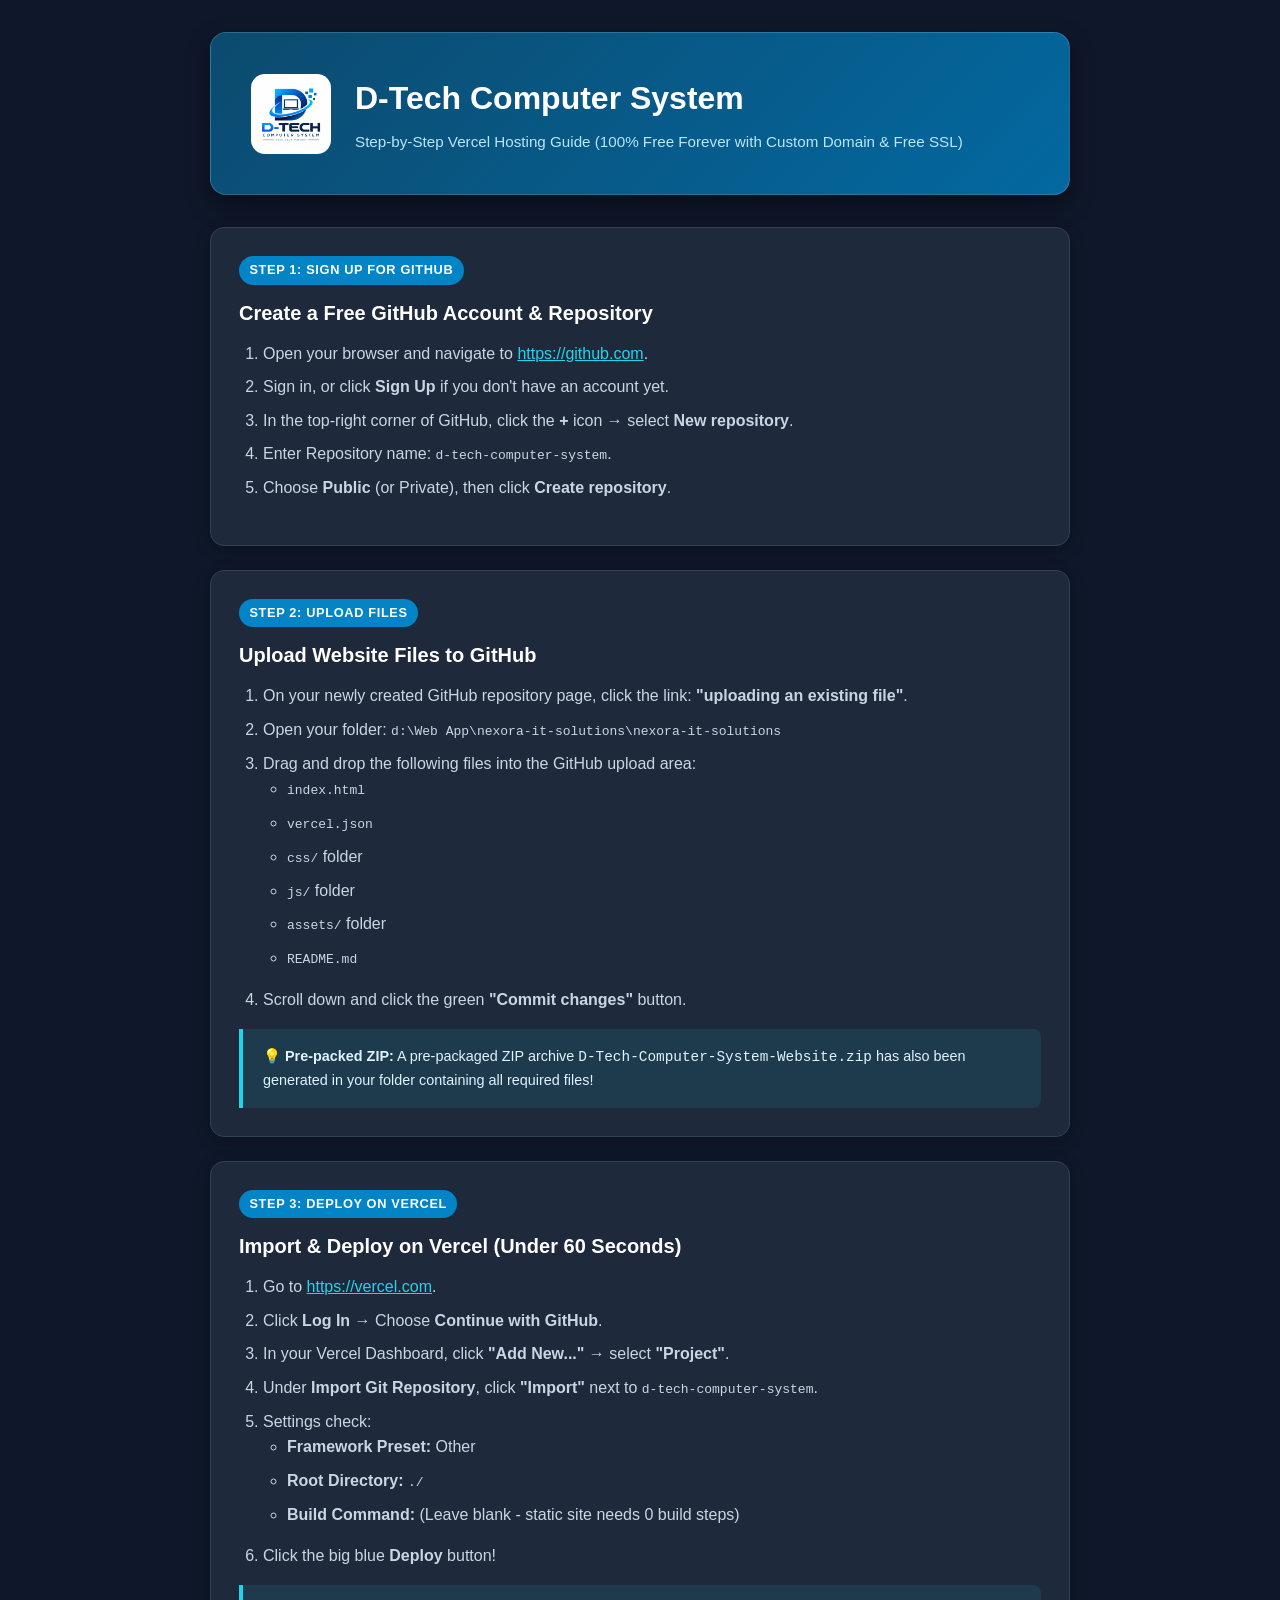
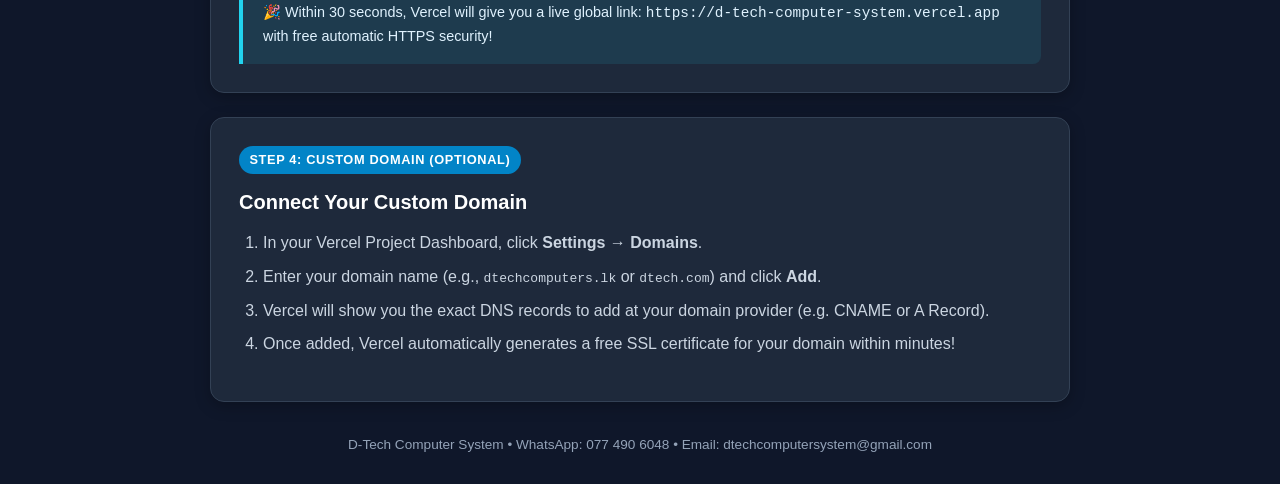
<file: nexora-it-solutions/Vercel_Deployment_Guide.html>
<!DOCTYPE html>
<html lang="en">
<head>
  <meta charset="UTF-8">
  <title>Vercel Free Hosting Guide | D-Tech Computer System</title>
  <style>
    :root {
      --primary: #0284c7;
      --primary-dark: #0369a1;
      --bg: #0f172a;
      --card: #1e293b;
      --text: #f8fafc;
      --muted: #94a3b8;
      --border: #334155;
      --accent: #22d3ee;
      --success: #10b981;
    }
    * { box-sizing: border-box; margin: 0; padding: 0; }
    body {
      font-family: -apple-system, BlinkMacSystemFont, "Segoe UI", Roboto, sans-serif;
      background: var(--bg);
      color: var(--text);
      line-height: 1.6;
      padding: 2rem 1rem;
    }
    .guide-container {
      max-width: 860px;
      margin: 0 auto;
    }
    .header-card {
      background: linear-gradient(135deg, #0c4a6e 0%, #0369a1 100%);
      border-radius: 16px;
      padding: 2.5rem;
      margin-bottom: 2rem;
      border: 1px solid rgba(255, 255, 255, 0.15);
      box-shadow: 0 10px 25px rgba(0,0,0,0.4);
      display: flex;
      align-items: center;
      gap: 1.5rem;
    }
    .logo-img {
      width: 80px;
      height: 80px;
      border-radius: 14px;
      background: #fff;
      padding: 4px;
      object-fit: contain;
    }
    .header-card h1 {
      font-size: 2rem;
      font-weight: 800;
      color: #fff;
      margin-bottom: 0.35rem;
    }
    .header-card p {
      color: #bae6fd;
      font-size: 0.95rem;
    }
    .step-card {
      background: var(--card);
      border: 1px solid var(--border);
      border-radius: 14px;
      padding: 1.75rem;
      margin-bottom: 1.5rem;
      box-shadow: 0 4px 15px rgba(0,0,0,0.25);
    }
    .step-badge {
      display: inline-block;
      background: var(--primary);
      color: #fff;
      font-size: 0.8rem;
      font-weight: 700;
      padding: 0.25rem 0.65rem;
      border-radius: 9999px;
      margin-bottom: 0.75rem;
      text-transform: uppercase;
      letter-spacing: 0.05em;
    }
    .step-title {
      font-size: 1.25rem;
      font-weight: 700;
      color: #fff;
      margin-bottom: 0.75rem;
    }
    .step-card ol, .step-card ul {
      margin-left: 1.5rem;
      margin-bottom: 1rem;
      color: #cbd5e1;
    }
    .step-card li {
      margin-bottom: 0.5rem;
    }
    .callout {
      background: rgba(34, 211, 238, 0.1);
      border-left: 4px solid var(--accent);
      padding: 1rem 1.25rem;
      border-radius: 0 8px 8px 0;
      margin-top: 1rem;
      font-size: 0.9rem;
      color: #e0f2fe;
    }
    .code-box {
      background: #020617;
      border: 1px solid #1e293b;
      border-radius: 8px;
      padding: 0.85rem 1rem;
      font-family: monospace;
      font-size: 0.85rem;
      color: #38bdf8;
      margin: 0.5rem 0;
      overflow-x: auto;
    }
    .btn-link {
      display: inline-block;
      background: var(--primary);
      color: #fff;
      font-weight: 600;
      padding: 0.6rem 1.25rem;
      border-radius: 8px;
      text-decoration: none;
      margin-top: 0.5rem;
      transition: background 0.2s;
    }
    .btn-link:hover {
      background: var(--primary-dark);
    }
  </style>
</head>
<body>

  <div class="guide-container">
    <!-- Header Card -->
    <div class="header-card">
      <img src="assets/images/d-tech-logo.jpg" alt="D-Tech Logo" class="logo-img" />
      <div>
        <h1>D-Tech Computer System</h1>
        <p>Step-by-Step Vercel Hosting Guide (100% Free Forever with Custom Domain & Free SSL)</p>
      </div>
    </div>

    <!-- Step 1 -->
    <div class="step-card">
      <span class="step-badge">Step 1: Sign Up for GitHub</span>
      <h2 class="step-title">Create a Free GitHub Account & Repository</h2>
      <ol>
        <li>Open your browser and navigate to <a href="https://github.com" target="_blank" style="color: var(--accent);">https://github.com</a>.</li>
        <li>Sign in, or click <strong>Sign Up</strong> if you don't have an account yet.</li>
        <li>In the top-right corner of GitHub, click the <strong>+</strong> icon &rarr; select <strong>New repository</strong>.</li>
        <li>Enter Repository name: <code>d-tech-computer-system</code>.</li>
        <li>Choose <strong>Public</strong> (or Private), then click <strong>Create repository</strong>.</li>
      </ol>
    </div>

    <!-- Step 2 -->
    <div class="step-card">
      <span class="step-badge">Step 2: Upload Files</span>
      <h2 class="step-title">Upload Website Files to GitHub</h2>
      <ol>
        <li>On your newly created GitHub repository page, click the link: <strong>"uploading an existing file"</strong>.</li>
        <li>Open your folder: <code>d:\Web App\nexora-it-solutions\nexora-it-solutions</code></li>
        <li>Drag and drop the following files into the GitHub upload area:
          <ul>
            <li><code>index.html</code></li>
            <li><code>vercel.json</code></li>
            <li><code>css/</code> folder</li>
            <li><code>js/</code> folder</li>
            <li><code>assets/</code> folder</li>
            <li><code>README.md</code></li>
          </ul>
        </li>
        <li>Scroll down and click the green <strong>"Commit changes"</strong> button.</li>
      </ol>
      <div class="callout">
        💡 <strong>Pre-packed ZIP:</strong> A pre-packaged ZIP archive <code>D-Tech-Computer-System-Website.zip</code> has also been generated in your folder containing all required files!
      </div>
    </div>

    <!-- Step 3 -->
    <div class="step-card">
      <span class="step-badge">Step 3: Deploy on Vercel</span>
      <h2 class="step-title">Import & Deploy on Vercel (Under 60 Seconds)</h2>
      <ol>
        <li>Go to <a href="https://vercel.com" target="_blank" style="color: var(--accent);">https://vercel.com</a>.</li>
        <li>Click <strong>Log In</strong> &rarr; Choose <strong>Continue with GitHub</strong>.</li>
        <li>In your Vercel Dashboard, click <strong>"Add New..."</strong> &rarr; select <strong>"Project"</strong>.</li>
        <li>Under <strong>Import Git Repository</strong>, click <strong>"Import"</strong> next to <code>d-tech-computer-system</code>.</li>
        <li>Settings check:
          <ul>
            <li><strong>Framework Preset:</strong> Other</li>
            <li><strong>Root Directory:</strong> <code>./</code></li>
            <li><strong>Build Command:</strong> (Leave blank - static site needs 0 build steps)</li>
          </ul>
        </li>
        <li>Click the big blue <strong>Deploy</strong> button!</li>
      </ol>
      <div class="callout">
        🎉 Within 30 seconds, Vercel will give you a live global link: <code>https://d-tech-computer-system.vercel.app</code> with free automatic HTTPS security!
      </div>
    </div>

    <!-- Step 4 -->
    <div class="step-card">
      <span class="step-badge">Step 4: Custom Domain (Optional)</span>
      <h2 class="step-title">Connect Your Custom Domain</h2>
      <ol>
        <li>In your Vercel Project Dashboard, click <strong>Settings</strong> &rarr; <strong>Domains</strong>.</li>
        <li>Enter your domain name (e.g., <code>dtechcomputers.lk</code> or <code>dtech.com</code>) and click <strong>Add</strong>.</li>
        <li>Vercel will show you the exact DNS records to add at your domain provider (e.g. CNAME or A Record).</li>
        <li>Once added, Vercel automatically generates a free SSL certificate for your domain within minutes!</li>
      </ol>
    </div>

    <div style="text-align: center; color: var(--muted); font-size: 0.85rem; margin-top: 2rem;">
      D-Tech Computer System &bull; WhatsApp: 077 490 6048 &bull; Email: dtechcomputersystem@gmail.com
    </div>
  </div>

</body>
</html>
</file>
